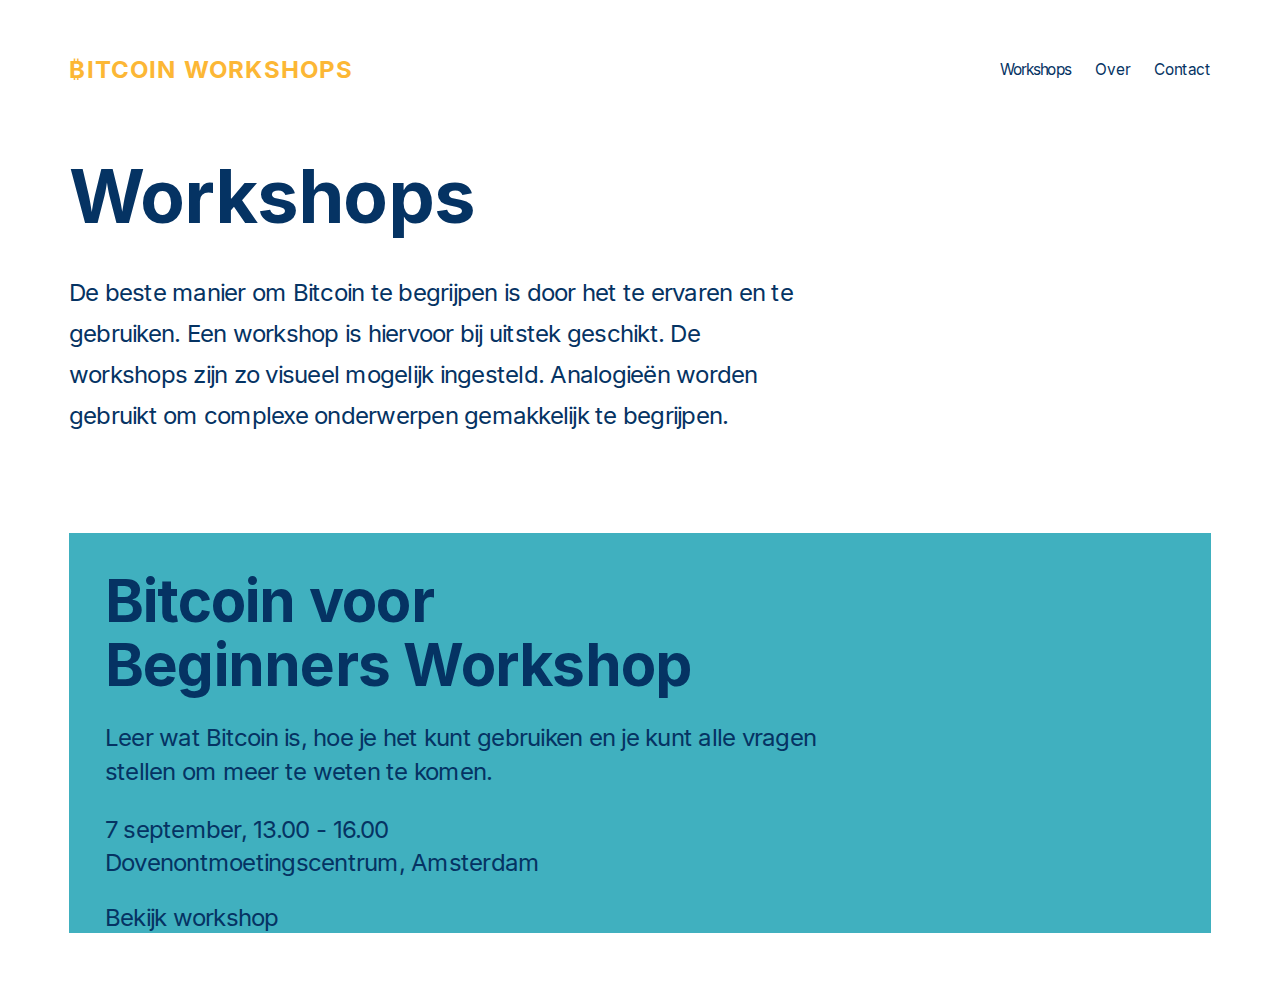
<file: workshops/index.html>
<!DOCTYPE html>
<html lang="nl">
    <head>
        <meta charset="UTF-8">
        <meta name="viewport" content="width=device-width, initial-scale=1.0">
        <title>Bitcoin Workshops</title>
        <link rel="stylesheet" href="../assets/css/main.css">
    </head>

    <body>
        <header class="wrapper site-menu">
            <a href="/" class="site-logo">₿itcoin Workshops</a>
            <nav role="navigation">
                <ul class="site-nav" role="list">
                    <li><a href="/workshops/">Workshops</a></li>
                    <li><a href="/over/">Over</a></li>
                    <li><a href="/contact/">Contact</a></li>
                </ul>
            </nav>
        </header>

        <main class="wrapper flow">
            <div class="body flow--m">
                <h1>Workshops</h1>
                <p>De beste manier om Bitcoin te begrijpen is door het te ervaren en te gebruiken. Een workshop is
                    hiervoor bij uitstek geschikt. De workshops zijn zo visueel mogelijk ingesteld. Analogieën worden
                    gebruikt om complexe onderwerpen gemakkelijk te begrijpen.</p>
            </div>

            <article class="card flow--s">
                <h2><a class="card__link" href="/workshops/bitcoin-voor-beginners-workshop/">Bitcoin voor Beginners Workshop</a></h2>
                <p>Leer wat Bitcoin is, hoe je het kunt gebruiken en je kunt alle vragen stellen om meer te weten te
                    komen.</p>
                <p>7 september, 13.00 - 16.00<br />
                Dovenontmoetingscentrum, Amsterdam</p>
                <!-- <p>Nodig: mobiele telefoon en klein bedrag in bitcoin gekocht via Pocket Bitcoin</p> -->
                <div>Bekijk workshop</div>
            </article>
        </main>
    </body>

</html>
</file>
<file: assets/css/main.css>
@import './reset.css';

@font-face { 
    font-family: "Inter"; 
    font-style: normal; 
    font-weight: 400; 
    font-display: swap; 
    src: url("../fonts/Inter-Regular.woff2") format("woff2");
}

@font-face { 
    font-family: "Inter"; 
    font-style: normal; 
    font-weight: 500; 
    font-display: swap; 
    src: url("../fonts/Inter-Medium.woff2") format("woff2");
}

@font-face { 
    font-family: "Inter";
    font-style: normal; 
    font-weight: 700; 
    font-display: swap; 
    src: url("../fonts/Inter-Bold.woff2") format("woff2");
}

:root {
    --step--2: clamp(0.7813rem, 0.7191rem + 0.3109vw, 0.96rem);
    --step--1: clamp(0.9375rem, 0.8462rem + 0.4565vw, 1.2rem);
    --step-0: clamp(1.125rem, 0.9946rem + 0.6522vw, 1.5rem);
    --step-1: clamp(1.35rem, 1.1674rem + 0.913vw, 1.875rem);
    --step-2: clamp(1.62rem, 1.3683rem + 1.2587vw, 2.3438rem);
    --step-3: clamp(1.944rem, 1.6012rem + 1.7142vw, 2.9297rem);
    --step-4: clamp(2.3328rem, 1.8704rem + 2.3118vw, 3.6621rem);
    --step-5: clamp(2.7994rem, 2.1808rem + 3.0927vw, 4.5776rem);

    --space-3xs: clamp(0.3125rem, 0.2908rem + 0.1087vw, 0.375rem);
    --space-2xs: clamp(0.5625rem, 0.4973rem + 0.3261vw, 0.75rem);
    --space-xs: clamp(0.875rem, 0.788rem + 0.4348vw, 1.125rem);
    --space-s: clamp(1.125rem, 0.9946rem + 0.6522vw, 1.5rem);
    --space-m: clamp(1.6875rem, 1.4918rem + 0.9783vw, 2.25rem);
    --space-l: clamp(2.25rem, 1.9891rem + 1.3043vw, 3rem);
    --space-xl: clamp(3.375rem, 2.9837rem + 1.9565vw, 4.5rem);
    --space-2xl: clamp(4.5rem, 3.9783rem + 2.6087vw, 6rem);
    --space-3xl: clamp(6.75rem, 5.9674rem + 3.913vw, 9rem);
  
    /* One-up pairs */
    --space-3xs-2xs: clamp(0.3125rem, 0.1603rem + 0.7609vw, 0.75rem);
    --space-2xs-xs: clamp(0.5625rem, 0.3668rem + 0.9783vw, 1.125rem);
    --space-xs-s: clamp(0.875rem, 0.6576rem + 1.087vw, 1.5rem);
    --space-s-m: clamp(1.125rem, 0.7337rem + 1.9565vw, 2.25rem);
    --space-m-l: clamp(1.6875rem, 1.231rem + 2.2826vw, 3rem);
    --space-l-xl: clamp(2.25rem, 1.4674rem + 3.913vw, 4.5rem);
    --space-xl-2xl: clamp(3.375rem, 2.462rem + 4.5652vw, 6rem);
    --space-2xl-3xl: clamp(4.5rem, 2.9348rem + 7.8261vw, 9rem);
  
    /* Custom pairs */
    --space-s-l: clamp(1.125rem, 0.4728rem + 3.2609vw, 3rem);

    --gutter: var(--space-s-l);
    --wrapper: 1200px;
    --tracking: -0.05ch;

    /* Colors */
    --color-primary: #fcb735;
    --color-dark: #053363;
    --color-light: #175b91;
    --color-accent: #40b0bf;
  }

/* Reset */
h1, h2, h3, blockquote, p {
    margin: 0;
}

/* Global CSS */

html {
    scroll-behavior: smooth;
    text-rendering: optimizeSpeed;
}

body {
    font-family: Inter;
    font-size: var(--step-0);
    padding-block: var(--space-l);
    line-height: 1.2;
    color: var(--color-dark);
    letter-spacing: var(--tracking);
}

h1, h2 {
    line-height: 1.1;
    max-width: 16ch;
}

h1 {
    font-size: var(--step-5);
}

h2 {
    font-size: var(--step-4);
}

p {
    max-width: 50ch;
}

header {
    display: flex;
    align-items: center;
    flex-wrap: wrap;
    justify-content: space-between;
    row-gap: 24px;
}

nav ul {
    display: flex;
    margin: 0;
    padding: 0;
    font-size: var(--step--2);
}

header li + li {
    margin-left: var(--space-s);
    letter-spacing: normal;
}

a {
    color: currentColor;
}

a:hover {
    color: var(--color-light);
}

/* Composition */

.wrapper {
    width: clamp(16rem, 93vw, var(--wrapper));
    padding-inline: var(--space-s);
    margin-inline: auto;
}

.flow > * + * {
    margin-top: var(--space-2xl, 1em);
}

.flow--l > * + * {
    margin-top: var(--space-l, 1em);
}

.flow--m > * + * {
    margin-top: var(--space-m, 1em);
}

.flow--s > * + * {
    margin-top: var(--space-s, 1em);
}

/* Utilities */

.body {
    line-height: 1.7;
}

/* Blocks */

.site-logo {
    font-size: var(--step-0);
    text-decoration: none;
    font-weight: 700;
    text-transform: uppercase;
    letter-spacing: 1px;
    color: var(--color-primary);
}

.site-menu {
    margin-bottom: var(--space-xl);
}

.site-nav a:not(:hover) {
    text-decoration: none;
}

.card {
    position: relative;
    padding: var(--space-m);
    padding-bottom: 0;
    background-color: var(--color-accent);
}

.card p {
    line-height: 1.4;
}

.card__link {
    text-decoration: none;
}

.card__link::after {
    content: '';
    position: absolute;
    top: 0;
    right: 0;
    bottom: 0;
    left: 0;
}

.card__action-container {
    max-width: 30rem;
    margin-top: var(--space-l);
    padding: var(--space-xs);
    padding-left: var(--space-m);
    margin-left: calc(var(--space-m) * -1);
    background-color: var(--color-dark);
    color: var(--color-primary);
}

.card a:hover {
    color: currentColor;
}

.icon {
    width: 1em;
    height: 1em;
    color: currentColor;
    font-size: inherit;
}

.icon--m {
    font-size: var(--step-3);
}

.icon-button {
    display: flex;
    align-items: center;
}

.icon-button > :first-child {
    margin-right: var(--space-xs);
}

.icon-button > :nth-child(2) {
    font-weight: 500;
    letter-spacing: 0.05ch;
}
</file>
